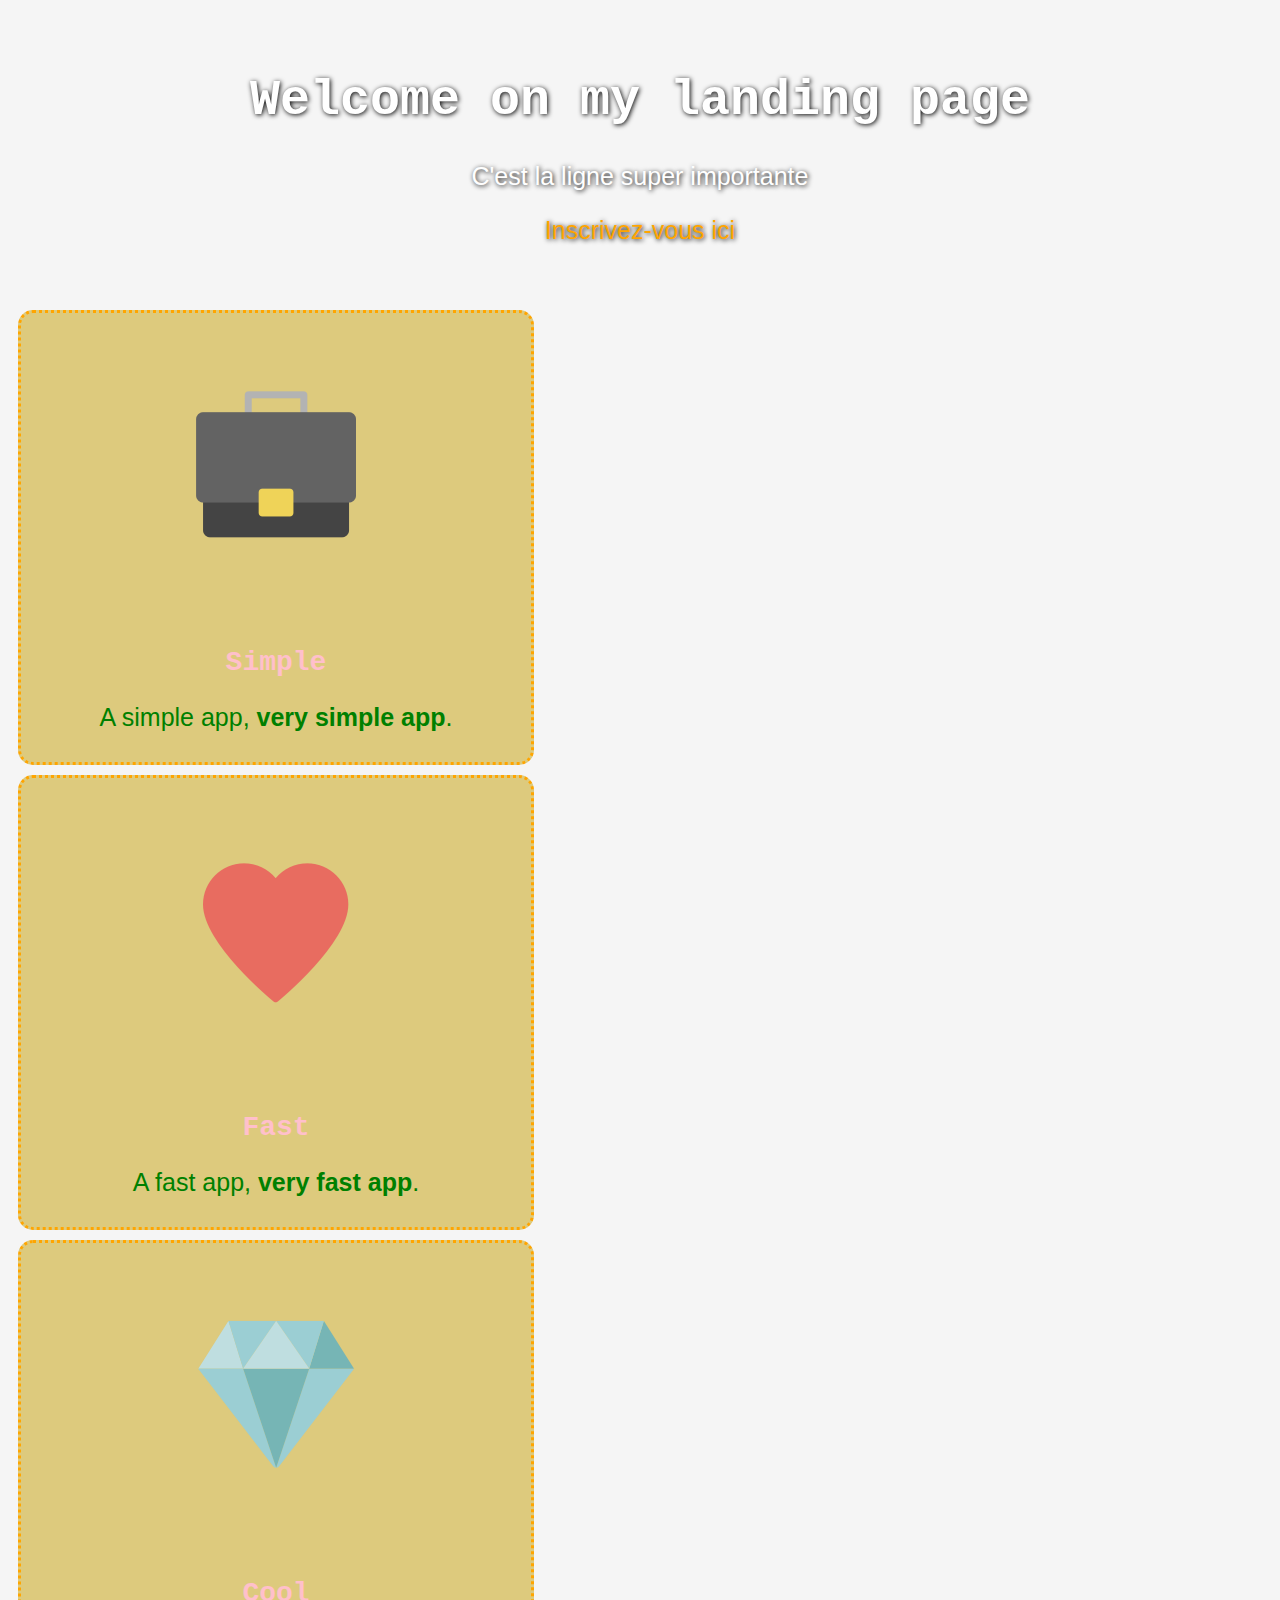
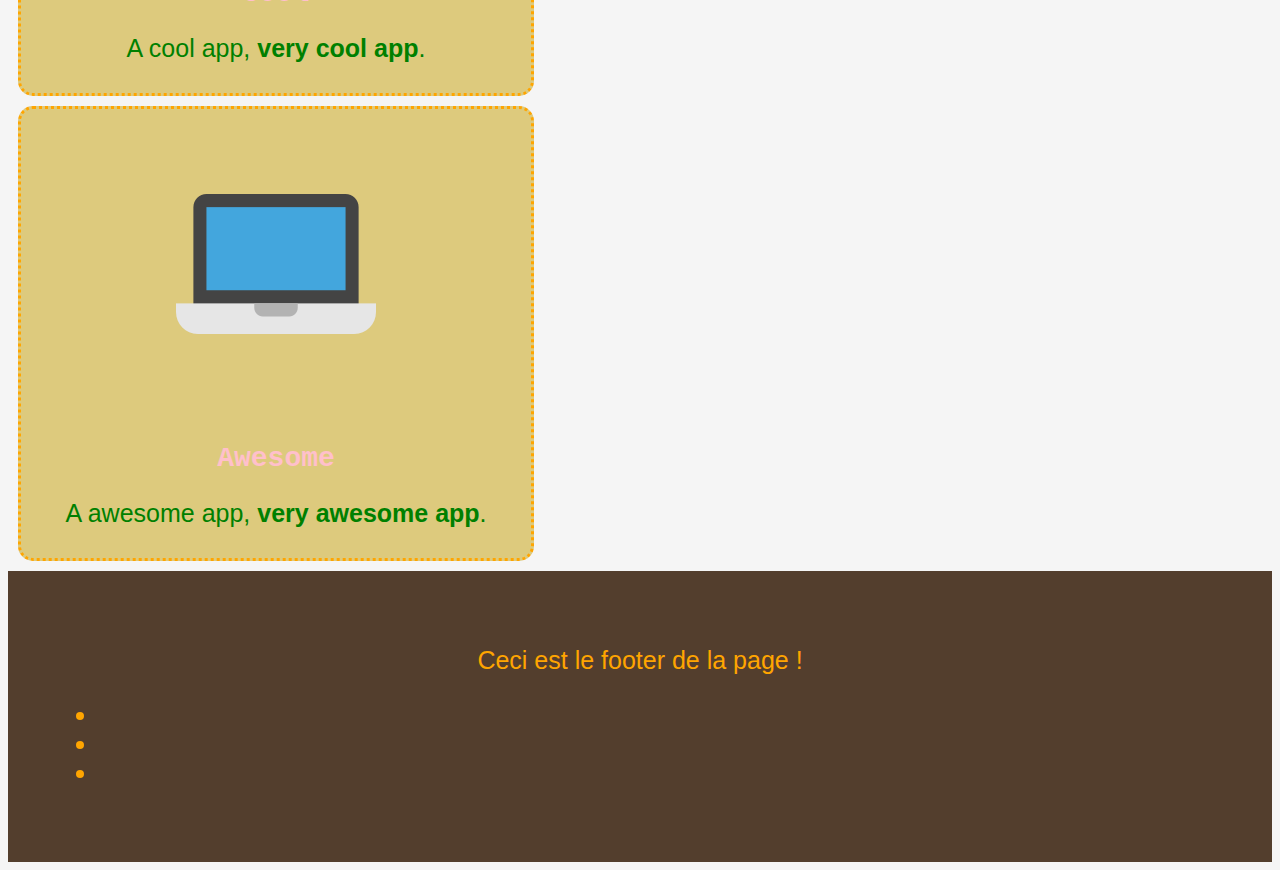
<file: index.html>
<!DOCTYPE html>
<html>
<head>
	<title>My landing page</title>
	<link rel="stylesheet" type="text/css" href="style.css">
	<link rel="stylesheet" href="https://use.fontawesome.com/releases/v5.0.13/css/all.css" integrity="sha384-DNOHZ68U8hZfKXOrtjWvjxusGo9WQnrNx2sqG0tfsghAvtVlRW3tvkXWZh58N9jp" crossorigin="anonymous">
	<link rel="stylesheet" href="https://stackpath.bootstrapcdn.com/bootstrap/4.1.1/css/bootstrap.min.css" integrity="sha384-WskhaSGFgHYWDcbwN70/dfYBj47jz9qbsMId/iRN3ewGhXQFZCSftd1LZCfmhktB" crossorigin="anonymous">
</head>
<body>


<div id="banner">
	<h1>Welcome on my landing page</h1>
	<p>C'est la ligne super importante</p>
	<p><a href="http://www.lewagon.com" target="_blank" <button type="button" class="btn btn-info">Inscrivez-vous ici</button></a></p>
</div>

<div class="cardz">
	<img src="images/briefcase.png" alt="image de briefcase">
	<h2>Simple</h2>
	<p>A simple app, <strong>very simple app</strong>.</p>
</div>

<div class="cardz">
	<img src="images/heart.png" alt="image de heart">
	<h2>Fast</h2>
	<p>A fast app, <strong>very fast app</strong>.</p>
</div>

<div class="cardz">
	<img src="images/diamond.png" alt="image de diamond">
	<h2>Cool</h2>
	<p>A cool app, <strong>very cool app</strong>.</p>
</div>

<div class="cardz">
	<img src="images/laptop.png" alt="image de laptop">
	<h2>Awesome</h2>
	<p>A awesome app, <strong>very awesome app</strong>.</p>
</div>

<div id="footer">
	<p>Ceci est le footer de la page !</p>
	<ul>
		<li><a href="#" class="social"><i class="fab fa-facebook"></i></a></li>
		<li><a href="#" class="social"><i class="fab fa-twitter-square"></i></a></li>
		<li><a href="#" class="social"><i class="fab fa-instagram"></i></a></li>
	</ul>
</div>

</body>
</html>
</file>
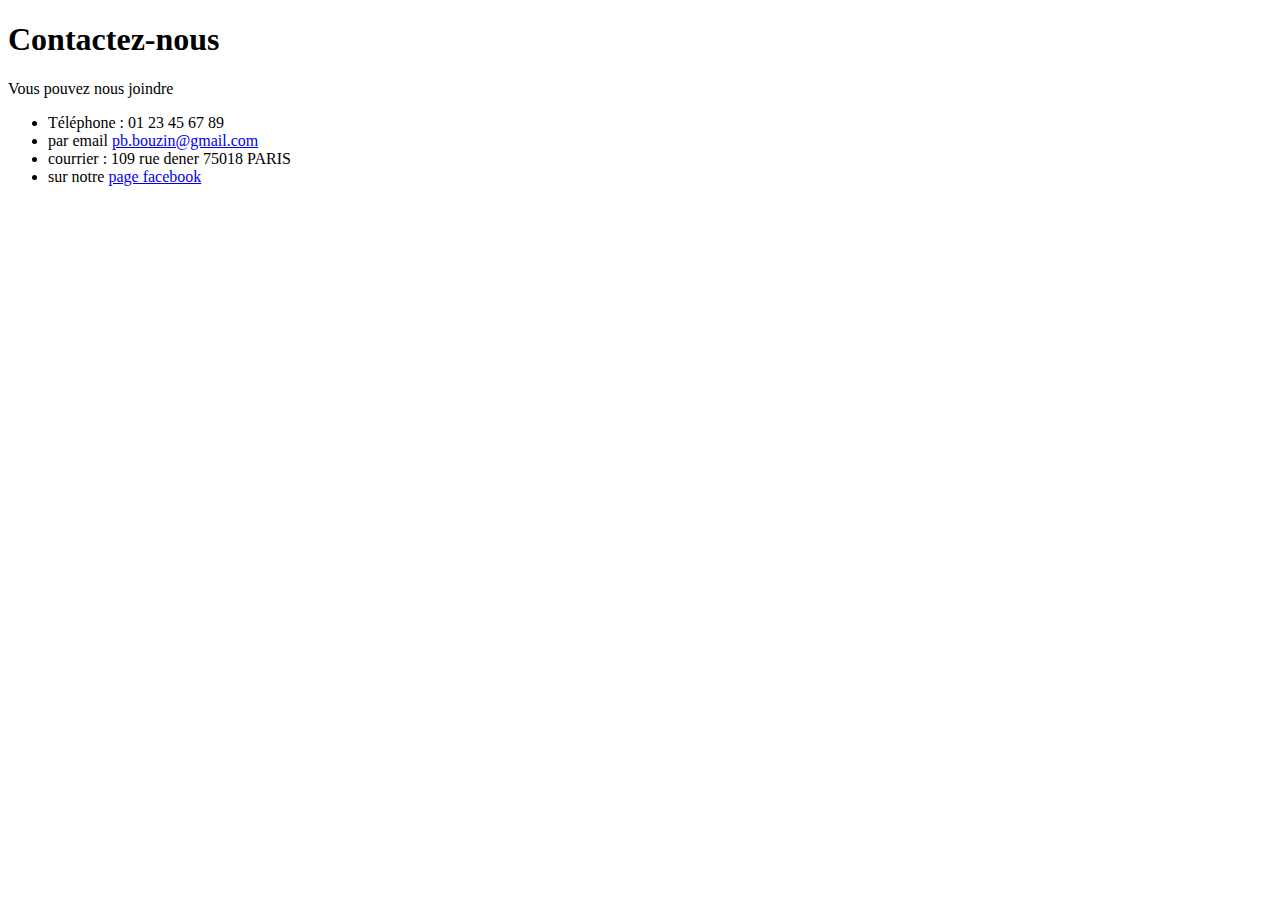
<file: contacts.html>
<!DOCTYPE html>
<html>
<head>
	<title>Contacts</title>
</head>
<body>
	<h1>Contactez-nous</h1>
	<p>Vous pouvez nous joindre</p>
	<ul>
		<li>Téléphone : 01 23 45 67 89</li>
		<li>par email <a href="mailto:pb.bouzin@gmail.com">pb.bouzin@gmail.com</a></li>
		<li>courrier : 109 rue dener 75018 PARIS</li>
		<li>sur notre <a href="www.facebook.com/paul-boris.bou">page facebook</a></li>
	</ul>

</body>
</html>
</file>
<file: style.css>
body {
	background-color: rgb(245,245,245);
	color:green;
	font-size:25px;
	font-family:helvetica;
}


#banner{
text-align: center;
background-image: url("https://picsum.photos/200/300/?random");
background-size:cover;
padding:30px;
color:white;
text-shadow: 1px 1px 5px black;
}

.cardz{
	text-align:center;
	padding:5px;
	border:dotted;
	border-color: orange;
	background-color: #DDCA7D;
	margin:10px;
	border-radius:15px;
	width:500px;
}

h1 {
	font-family:Courier;
	color:orange;
	font-weight:light;
}

#banner h1{
	color:white;
	font-size: 50px;

}

h2{
	font-family:Courier;
	color:pink;
	font-size:28px;
}

a{
	color: orange;
	text-decoration:none;
}

a:hover{
	color:yellow;
	font-weight: bold;
	font-size:28px;
}

#footer{
text-align:center;
padding:50px;
background-color:#533E2D;
color:orange;
}

.social{
color:#4D9DE0;
}

.social:hover{
color:#E1BC29;
}
</file>
